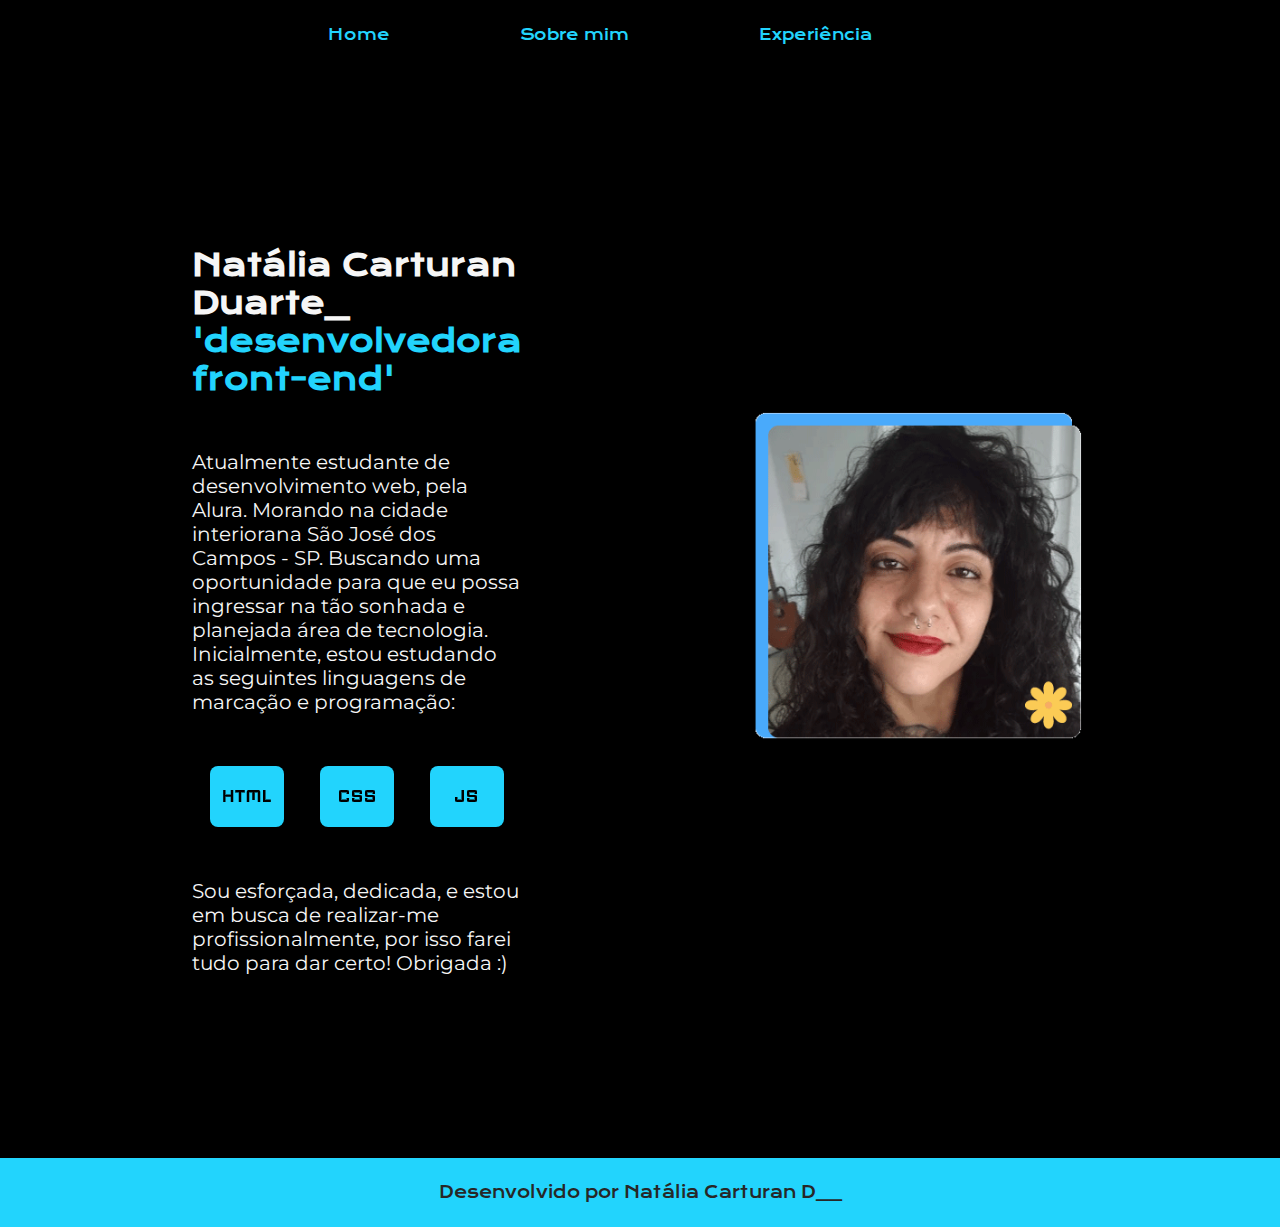
<file: about.html>
<!DOCTYPE html>
<html lang="pt-br">

<head>
    <meta charset="UTF-8">
    <meta http-equiv="X-UA-Compatible" content="IE=edge">
    <meta name="viewport" content="width=device-width, initial-scale=1.0">
    <link rel="stylesheet" href="../style.css">
    <title>Sobre mim</title>
</head>

<body>
    <header class="cabecalho">
        <nav class="cabecalho__menu">
            <a class="cabecalho__menu__link" href="index.html">Home</a>
            <a class="cabecalho__menu__link" href="about.html">Sobre mim</a>
            <a class="cabecalho__menu__link" href="./experiencia.html">Experiência</a>
        </nav>
    </header>

    <main class="apresentacao">
        <section class="apresentacao__conteudo">
            <h1 class="apresentacao__conteudo__titulo">Natália Carturan Duarte_ <strong
                    class="apresentacao__conteudo__titulo__destaque">
                    <p>'desenvolvedora front-end'
                </strong></h1>
            <p class="apresentacao__conteudo__texto"> Atualmente estudante de desenvolvimento web, pela Alura.
                Morando na cidade interiorana São José dos Campos - SP. Buscando uma oportunidade para que eu possa
                ingressar na tão sonhada e planejada área de tecnologia.
                Inicialmente, estou estudando as seguintes linguagens de marcação e programação:
            </p>
            <div class="apresentacao__conteudo__icon">
                <img class="apresentacao__html" src="../image/html.png" alt="icon html">
                <img class="apresentacao__css" src="../image/css.png" alt="icon css">
                <img class="apresentacao__js" src="../image/JS.png" alt="icon js">
            </div>
            <p class="apresentacao__conteudo__texto">Sou esforçada, dedicada, e estou em busca de realizar-me
                profissionalmente, por isso farei tudo para dar certo! Obrigada :)</p><br>
        </section>
        <img class="apresentacao__imagem" src="../image/Imagem.png" alt="Foto da Joana Santos programando">
    </main>


    <footer class="rodape">Desenvolvido por Natália Carturan D__</footer>
</body>

</html>
</file>
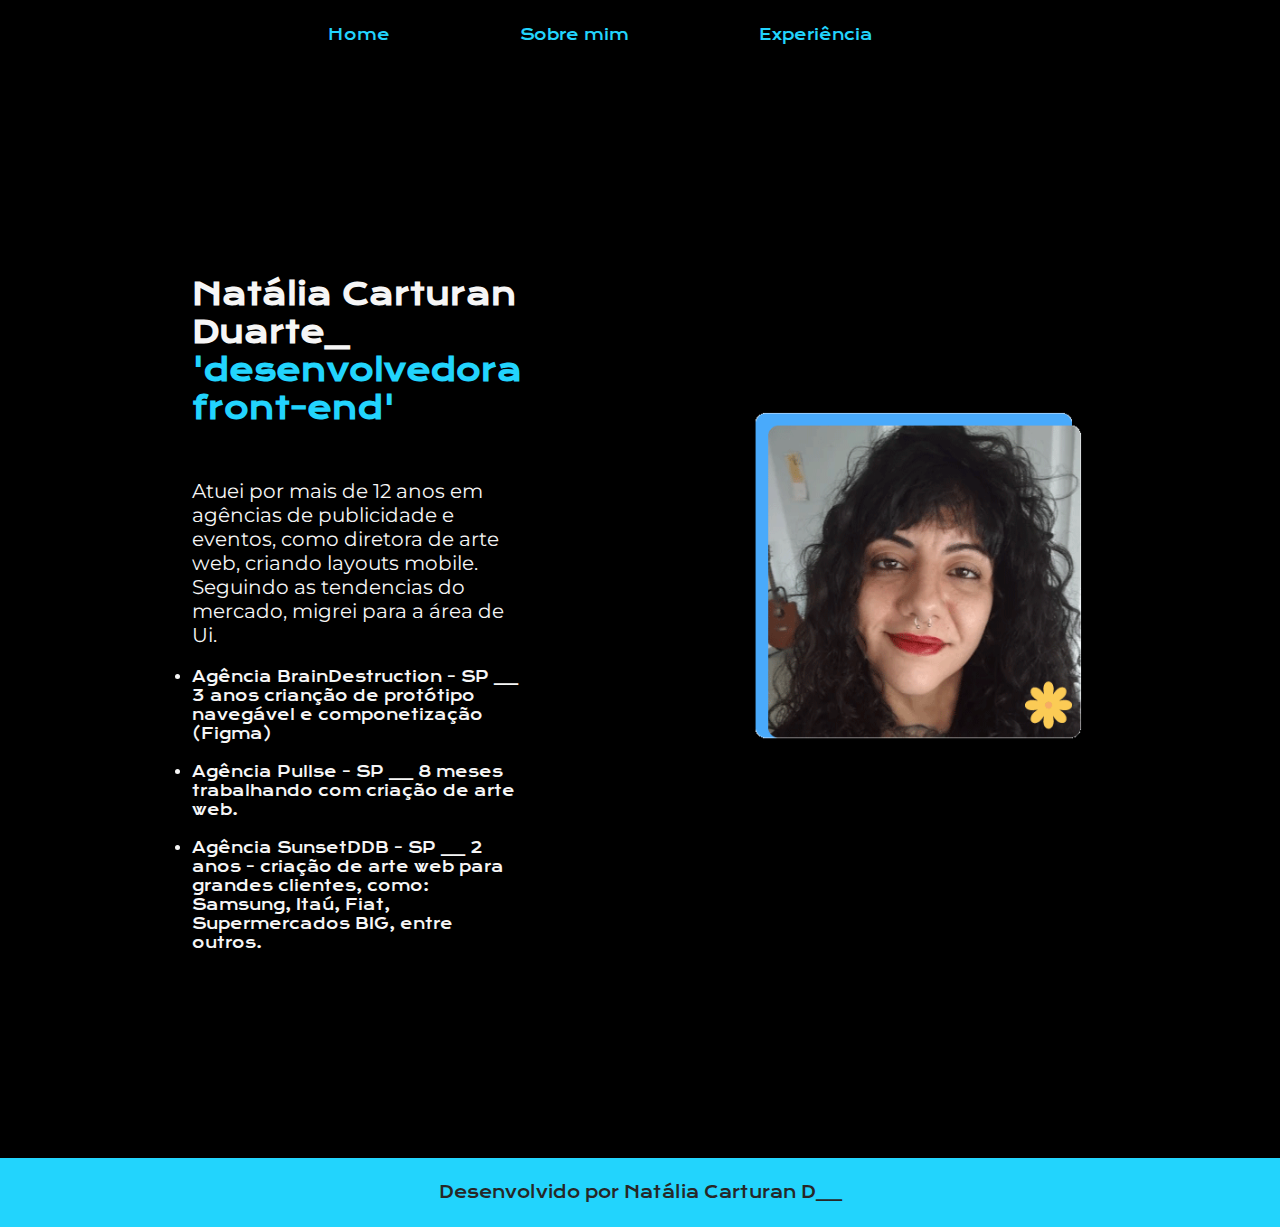
<file: experiencia.html>
<!DOCTYPE html>
<html lang="ept-br">

<head>
    <meta charset="UTF-8">
    <meta http-equiv="X-UA-Compatible" content="IE=edge">
    <meta name="viewport" content="width=device-width, initial-scale=1.0">
    <link rel="stylesheet" href="../style.css">
    <title>Experiência profissional e acadêmica
    </title>
</head>

<body>
    <header class="cabecalho">
        <nav class="cabecalho__menu">
            <a class="cabecalho__menu__link" href="index.html">Home</a>
            <a class="cabecalho__menu__link" href="about.html">Sobre mim</a>
            <a class="cabecalho__menu__link" href="./experiencia.html">Experiência</a>
        </nav>
    </header>

    <main class="apresentacao">
        <section class="apresentacao__conteudo">
            <h1 class="apresentacao__conteudo__titulo">Natália Carturan Duarte_ <strong
                    class="apresentacao__conteudo__titulo__destaque">
                    <p>'desenvolvedora front-end'
                </strong></h1>
            <p class="apresentacao__conteudo__texto__exp">

                Atuei por mais de 12 anos em agências de publicidade e eventos,
                como diretora de arte web, criando layouts mobile. Seguindo as tendencias do mercado, migrei para a área
                de Ui.
            </p>
            <ul class="apresentacao__conteudo__lista">
                <li>Agência BrainDestruction - SP __ 3 anos crianção de protótipo navegável e componetização (Figma)
                </li><br>
                <li>Agência Pullse - SP __ 8 meses trabalhando com criação de arte web.</li><br>
                <li>Agência SunsetDDB - SP __ 2 anos - criação de arte web para grandes clientes, como: Samsung, Itaú,
                    Fiat, Supermercados BIG, entre outros.</li>

            </ul>
        </section>
        <img class="apresentacao__imagem"src="../image/Imagem.png" alt="Foto da Joana Santos programando">
    </main>

    <footer class="rodape">Desenvolvido por Natália Carturan D__</footer>
</body>

</html>
</file>
<file: style.css>
@import url('https://fonts.googleapis.com/css2?family=Bebas+Neue&family=Krona+One&family=Montserrat&family=Shadows+Into+Light&display=swap');

:root {
    --cor-primaria: #000;
    --cor-secundaria: #f6f6f6;
    --cor-terciaria: #22d4fd;
    --cor-hover: #272727;
    --cor-hover2: #a2eafa;

    --fonte-principal: 'Krona One', 'sans-serif';
    --fonte-secundaria: 'Montserrat', 'sans-serif';
}

* {
    margin: 0;
    padding: 0;
}


body {
    /* height: 100vh; */
    box-sizing: border-box;
    background-color: var(--cor-primaria);
    color: var(--cor-secundaria);
}

.cabecalho__menu {
    display: flex;
    gap: 5rem;
    flex-wrap: nowrap;
    justify-content: center;
    max-width: 1200px;
}

.cabecalho__menu__link {
    font-family: var(--fonte-principal);
    font-size: 15px;
    color: var(--cor-terciaria);
    border: 1px solid var(--cor-primaria);
    padding: 2%;
    border-radius: 0.5rem;
    text-decoration: none;
    text-align: center;
}

.cabecalho__menu__link:hover {
    color: var(--cor-terciaria);
    border: 1px solid var(--cor-terciaria);
    padding: 2%;
    background-color: var(--cor-hover);
    border-radius: 0.5rem;
    text-align: center;
}

.apresentacao {
    display: flex;
    padding: 5% 15%;
    align-items: center;
    justify-content: space-between;
    gap: 5.12rem;
}

.apresentacao__conteudo {
    width: 50%;
    display: flex;
    flex-direction: column;
    gap: 1.25rem;
}

.apresentacao__conteudo__01 {
    padding: 4rem;
}

.apresentacao__conteudo__lista {
    font-family: var(--fonte-principal);
    font-size: 0.93rem;
}

.apresentacao__conteudo__titulo {
    font-size: 1.87rem;
    font-family: var(--fonte-principal);
}

.apresentacao__conteudo__titulo__destaque {
    color: var(--cor-terciaria);
    font-size: 1.87rem;
}

.apresentacao__conteudo__texto {
    font-size: 1.25rem;
    font-family: var(--fonte-secundaria);
    margin-top: 2rem;
    margin-bottom: -2rem;
}

.apresentacao__conteudo__texto__exp {
    font-size: 1.25rem;
    font-family: var(--fonte-secundaria);
    margin-top: 2rem;
    
}

.apresentacao__conteudo__icon {
    display: flex;
    justify-content: space-around;
    margin-top: 4rem;
}

.apresentacao__html {
    padding: 2% 4%;
    background-color: var(--cor-terciaria);
    border-radius: 0.5rem;

}

.apresentacao__html:hover {
    background-color: var(--cor-hover2);
}

.apresentacao__css {
    padding: 2% 4%;
    background-color: var(--cor-terciaria);
    border-radius: 0.5rem;
}

.apresentacao__css:hover {
    background-color: var(--cor-hover2);
}

.apresentacao__js {
    padding: 2% 4%;
    background-color: var(--cor-terciaria);
    border-radius: 0.5rem;
}

.apresentacao__js:hover {
    background-color: var(--cor-hover2);
}

.apresentacao__links {
    display: flex;
    flex-direction: column;
    justify-content: space-around;
    align-items: center;
    gap: 2rem;

}

.apresentacao__links__subtitulo {
    font-family: var(--fonte-principal);
    font-weight: 200;
    font-size: 1.37rem;
    padding: 1.56rem;

}

.apresentacao__links__navegacao {
    /* background-color: #4aa8fa; */
    display: flex;
    justify-content: center;
    gap: 1rem;
    border: 0.12rem solid var(--cor-terciaria);
    width: 70%;
    text-align: center;
    border-radius: 0.5rem;
    font-size: 1, 25rem;
    padding: 1.34rem 0;
    text-decoration: none;
    color: var(--cor-secundaria);
    font-family: var(--fonte-principal);
    transition: 0.1s;
    cursor: pointer;
    align-items: center;
}

.apresentacao__links__navegacao:hover {
    background-color: var(--cor-hover);
    transition: 0.1s;
    cursor: pointer;
}

.apresentacao__imagem {
    width: 60%;
    margin: 100px;
}

.rodape {
    color: var(--cor-hover);
    background-color: var(--cor-terciaria);
    padding: 1.5rem;
    text-align: center;
    font-family: var(--fonte-principal);
}

@media(max-width:1000px) {

    .cabecalho {
        padding: 10%;
    }

    .cabecalho__menu {
        justify-content: center;
    }

    .apresentacao {
        flex-direction: column-reverse;
        padding: 5%;
    }

    .apresentacao__conteudo {
        width: auto;
    }

    .apresentacao__imagem {
        margin: -100px;
        margin-left: -10px;
        justify-content: center;
    }

    .apresentacao__conteudo__titulo {
        margin-top: -100px;
        text-align: center;
    }

    .apresentacao__conteudo__texto {
        text-align: center;
    }

    .cabecalho {
        justify-content: center;
    }

    .cabecalho__menu__link {
        padding: 2%;
        white-space: nowrap;

    }
}
</file>
